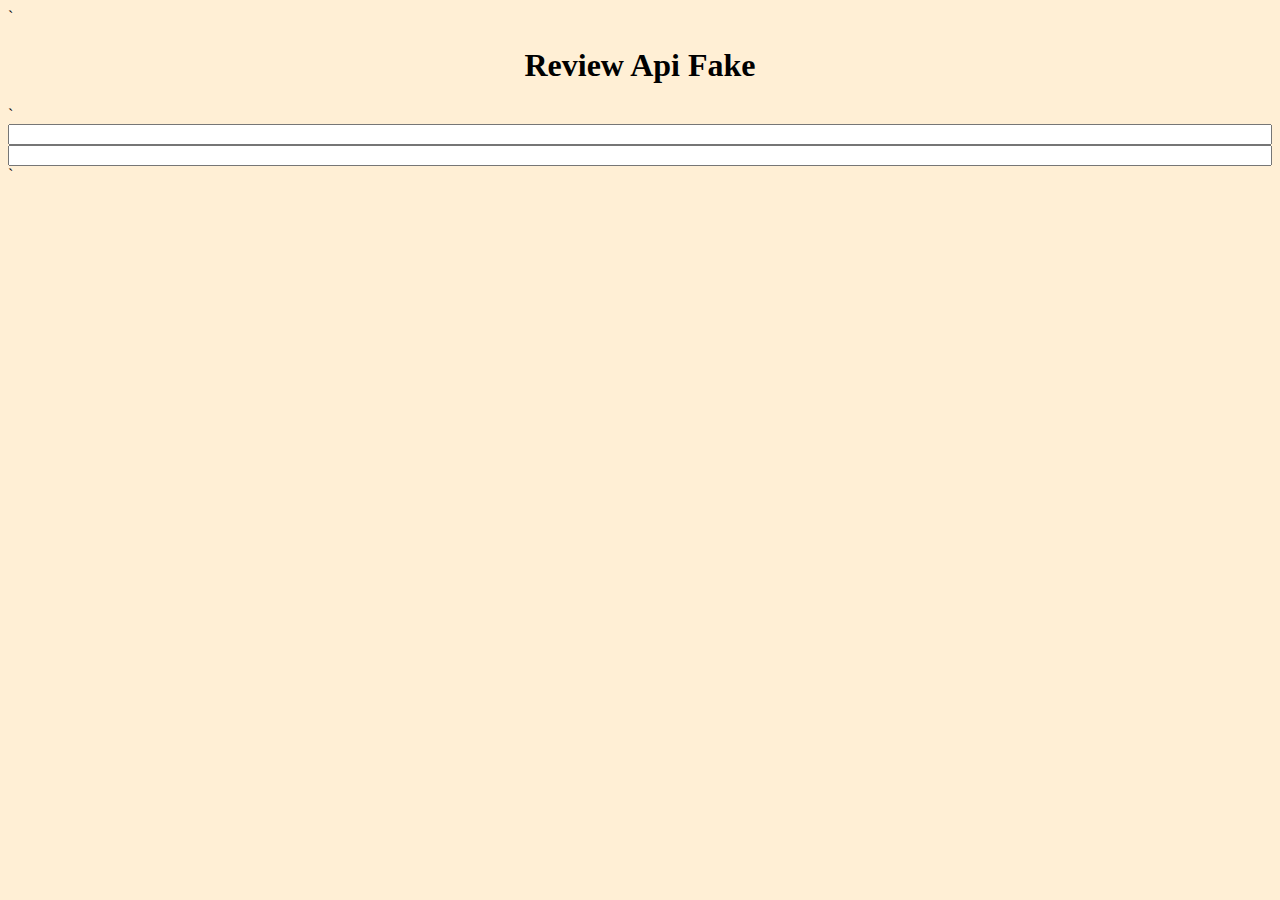
<file: Daniel/training/index.html>
`
                <!DOCTYPE html>
                <html lang="en">
                <head>
                    <meta charset="UTF-8">
                    <meta http-equiv="X-UA-Compatible" content="IE=edge">
                    <meta name="viewport" content="width=device-width, initial-scale=1.0">
                    <title>Document</title>
                    <style>
                        h1{
                            text-align: center;
                        }
                        body{
                            background-color: papayawhip;
                        }
                        .container{
                            display: grid;
                        }
                        .item{
                            justify-self: center;
                            margin-top: 20px;
                        }
                
                        img{
                            width: 700px;
                            height: 400px;
                        }
                
                    </style>
                </head>
                    <body>
                        <h1>Review Api Fake</h1>
                        <div class="container">
                `       <input type="text" name="tipo_de_dato" id="categori"/>
                        <input type="text" name="tipo_de_dato" id="price"/>
               
                        </div>
                        </body>
                        <script>
                            alert('Review Api Fake');
                        </script>
                </html>
                `
</file>
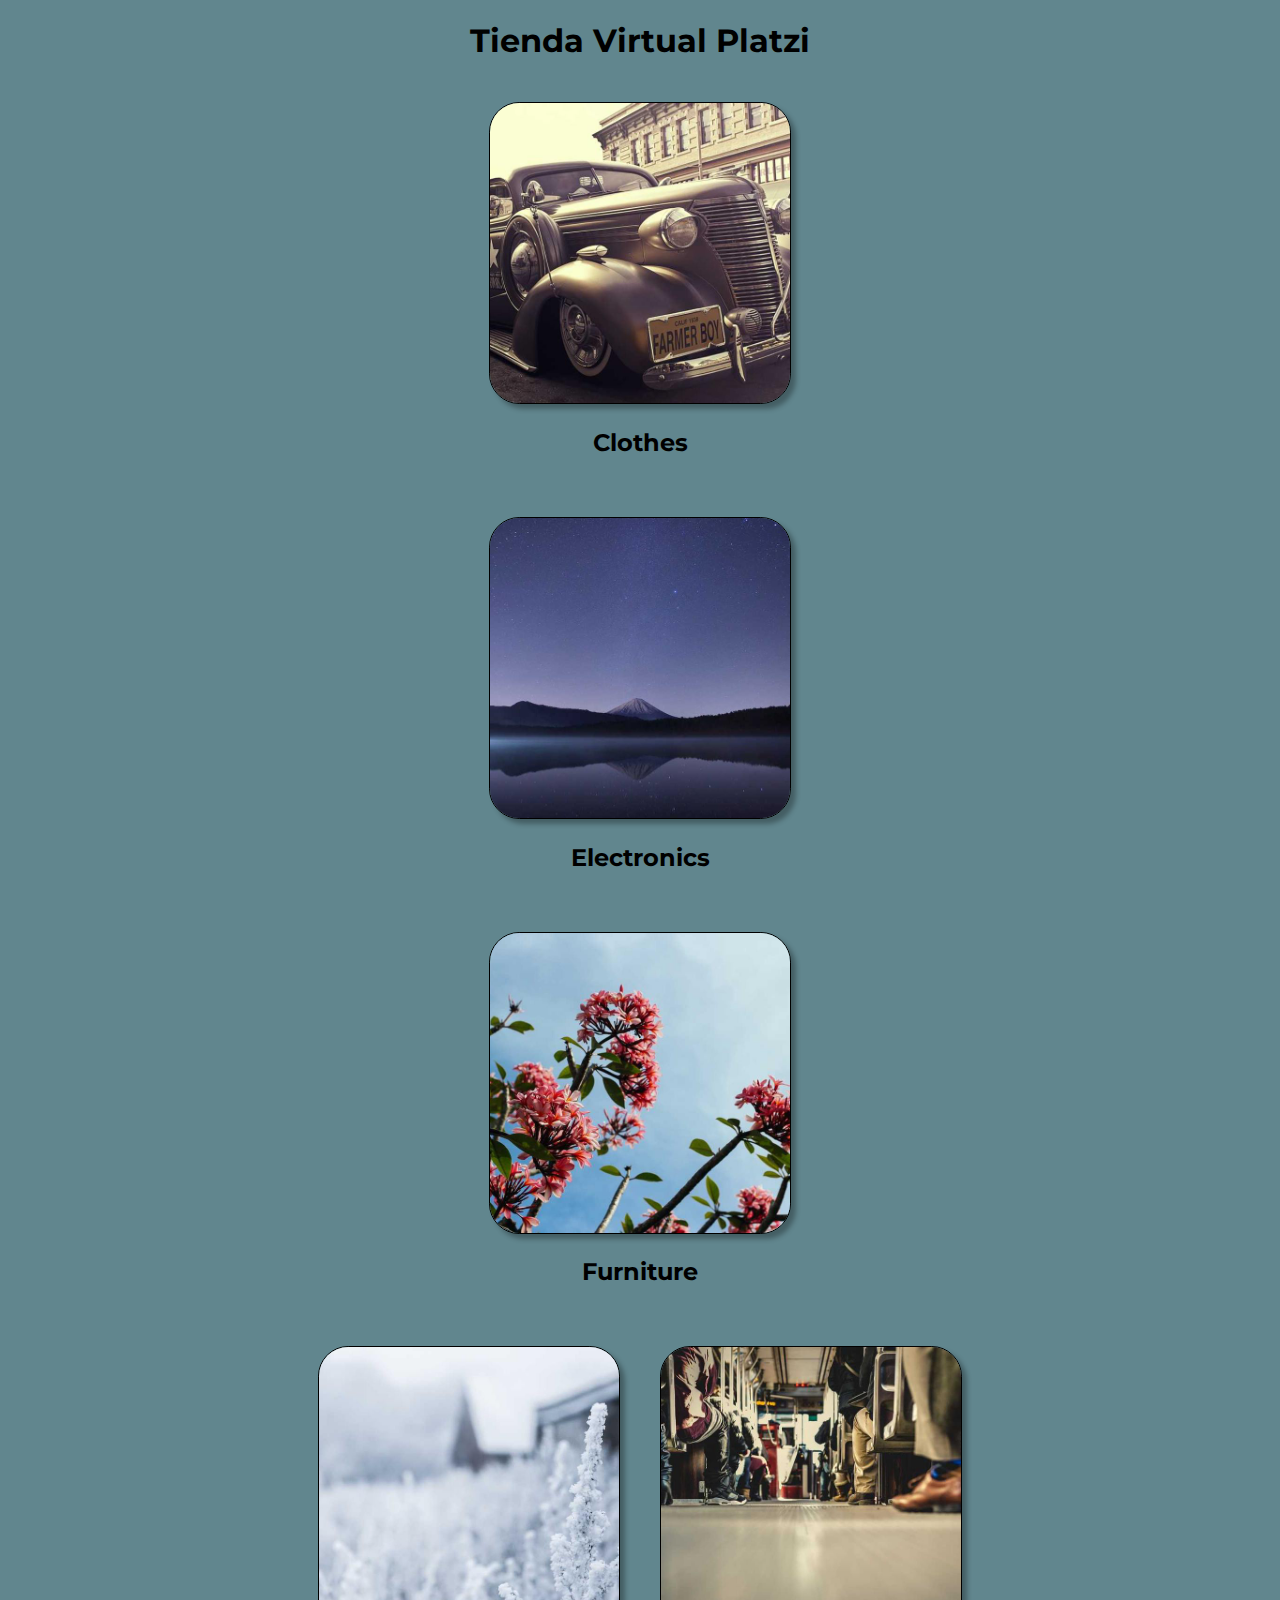
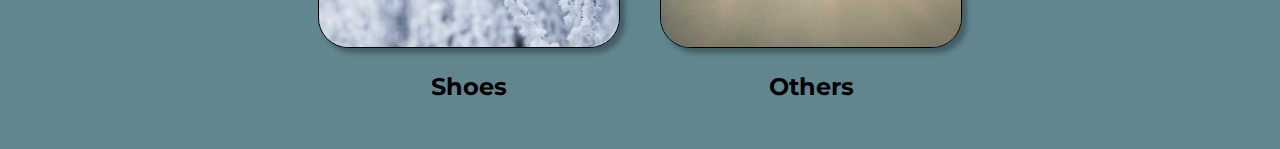
<file: Jesús/Ejercicios/index.html>
<!DOCTYPE html>
<html>

<head>
  <meta charset="UTF-8">
  <link rel="preconnect" href="https://fonts.googleapis.com">
  <link rel="preconnect" href="https://fonts.gstatic.com" crossorigin>
  <link href="https://fonts.googleapis.com/css2?family=Montserrat:wght@300&display=swap" rel="stylesheet">

  <title>Categories</title>

  <style>
    h1 {
      text-align: center;
      font-family: 'Montserrat', sans-serif;
    }

    body {
      background-color: #61868E;
      background-size: cover;
      background-position: center;
      text-align: center;
    }

    #category-container {
      display: grid;
      place-items: center;
    }

    .category {
      display: inline-block;
      margin: 20px;
      cursor: pointer;
      font-family: 'Montserrat', sans-serif;
      text-align: center;

    }


    .category img {
      width: 300px;
      height: 300px;
      display: inline-block;
      margin: 0 auto;
      border-radius: 10%;
      box-shadow: 5px 5px 5px rgba(0, 0, 0, 0.3);
      border: 1px solid black;
    }

    img:hover {
      transform: scale(1.05);
    }

    div {
      display: flex;
      justify-content: center;
    }
  </style>
</head>

<body>
  <h1>Tienda Virtual Platzi</h1>
  <div id="category-container">
    <div class="category" data-category="1">
      <img src="111-640x640.jpg" alt="Categoría 1">
      <h2>Clothes</h2>
    </div>
    <div class="category" data-category="2">
      <img src="electronics.jpg" alt="Categoría 2">
      <h2>Electronics</h2>
    </div>
    <div class="category" data-category="3">
      <img src="furniture.jpg" alt="Categoría 3">
      <h2>Furniture</h2>
    </div>
    <div>
      <div class="category" data-category="1">
        <img src="shoes.jpg" alt="Categoría 4">
        <h2>Shoes</h2>
      </div>
      <div>
        <div class="category" data-category="1">
          <img src="other.jpg" alt="Categoría 5">
          <h2>Others</h2>
        </div>
      </div>
      <div id="products">
        <!-- aquí se mostrarán los productos de la categoría seleccionada -->
      </div>
      <script>
      </script>
</body>

</html>
</file>
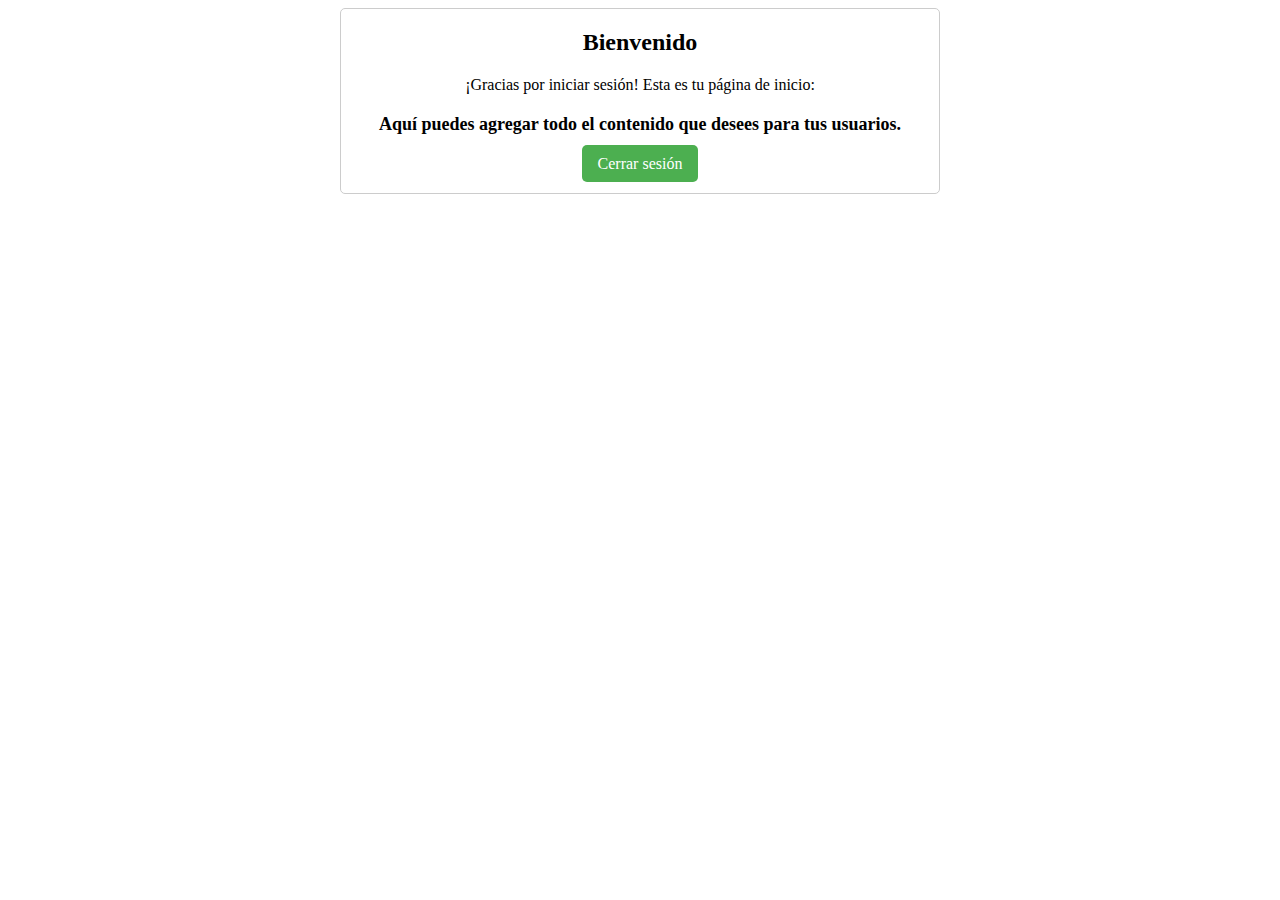
<file: Jesús/Ejercicios/home.html>
<!DOCTYPE html>
<html>
  <head>
    <meta charset="UTF-8" />
    <meta name="viewport" content="width=device-width, initial-scale=1.0" />
    <title>Bienvenido</title>
    <style>
      body {
        background-image: url("https://tstdrv2736577.app.netsuite.com/core/media/media.nl?id=8979&c=TSTDRV2736577&h=cpaXW6oVnp3gWhcLJz5gpR12Bw2RkmTBEwW98VFiZzqKgDCS&fcts=20230413081336");
        background-size: cover;
        background-position: center;
      }

      .home-container {
        max-width: 600px;
        margin: 0 auto;
        text-align: center;
        padding: 20px;
        background-color: #fff;
        border: 1px solid #ccc;
        border-radius: 5px;
        box-sizing: border-box;
      }

      h2 {
        margin-top: 0;
      }

      p {
        font-size: 18px;
        font-weight: bold;
        margin-bottom: 20px;
      }

      a {
        color: #fff;
        background-color: #4CAF50;
        padding: 10px 16px;
        border: none;
        border-radius: 5px;
        cursor: pointer;
        font-size: 16px;
        text-decoration: none;
      }

      a:hover {
        background-color: #3e8e41;
      }
    </style>
  </head>
  <body>
    <div class="home-container">
      <h2>Bienvenido</h2
      <p>¡Gracias por iniciar sesión! Esta es tu página de inicio:</p>
      <p>Aquí puedes agregar todo el contenido que desees para tus usuarios.</p>
      <a href="#">Cerrar sesión</a>
    </div>
  </body>
</html>
</file>
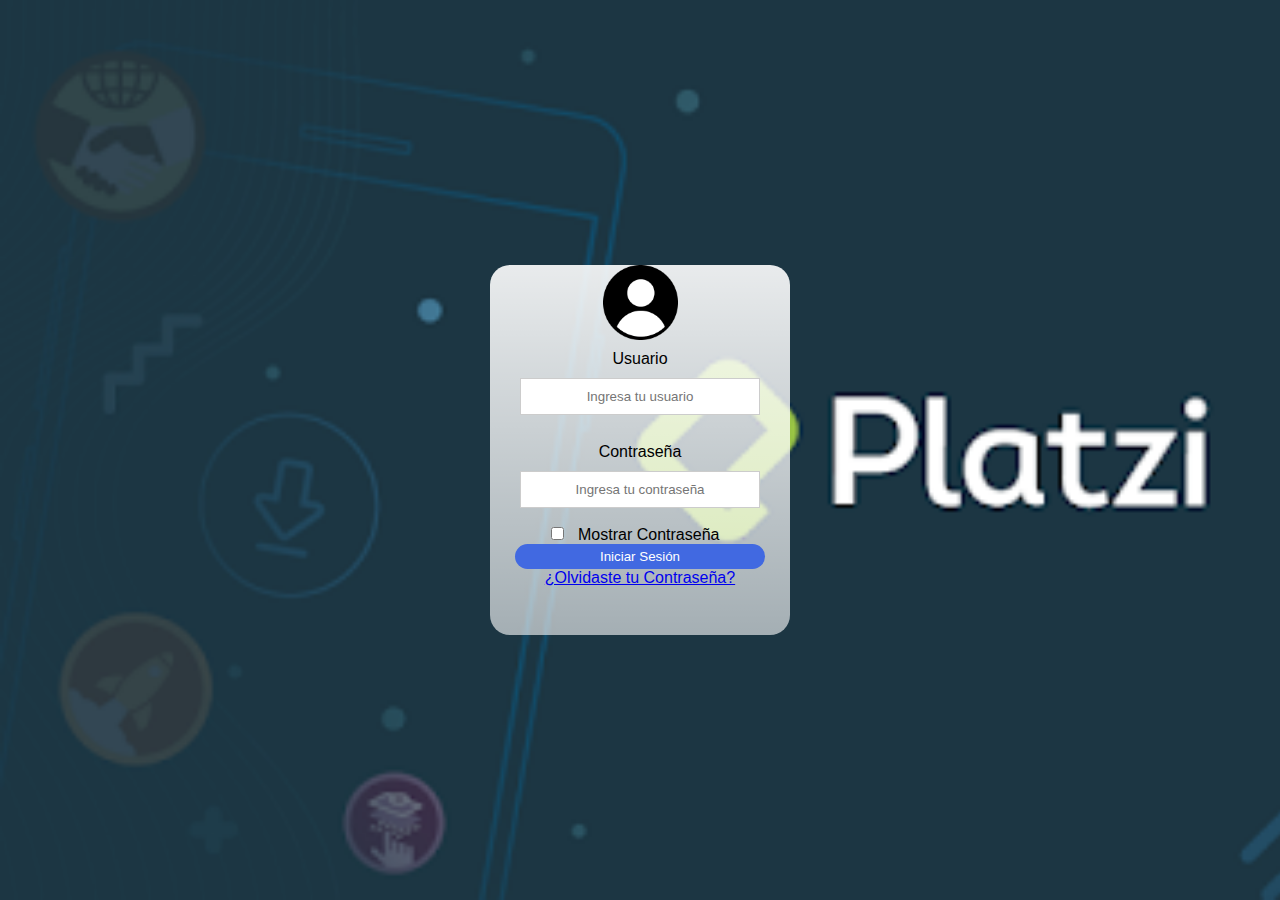
<file: Jesús/Ejercicios/login_sl.html>
<!DOCTYPE html>
<html lang="en">
<head>
    <meta charset="UTF-8">
    <meta http-equiv="X-UA-Compatible" content="IE=edge">
    <meta name="viewport" content="width=device-width, initial-scale=1.0">
    <link rel="stylesheet" href="./stylelogin.css">
    <link href="https://fonts.googleapis.com/css2?family=Montserrat:wght@300&display=swap" rel="stylesheet">
    <title>Iniciar Sesión</title>

</head>
<body>
    
    <form>
        <img src="login-modified.jpg" alt="User-img">
        <label for="username">Usuario</label>
        <input type="text" id="username" placeholder="Ingresa tu usuario" required><br>
        <label for="password">Contraseña</label>
        <input type="password" id="password" placeholder="Ingresa tu contraseña" required><br>
        <div class="box-visible">
            <input type="checkbox" id="visible">
            <label for="visible">Mostrar Contraseña</label>
            
        </div>
        <button type="submit" id="submit">Iniciar Sesión</button>
        <p><a href ="#">¿Olvidaste tu Contraseña?</a></p>

    </form>
    <script src=""></script>
    
    
</body>
</html>
</file>
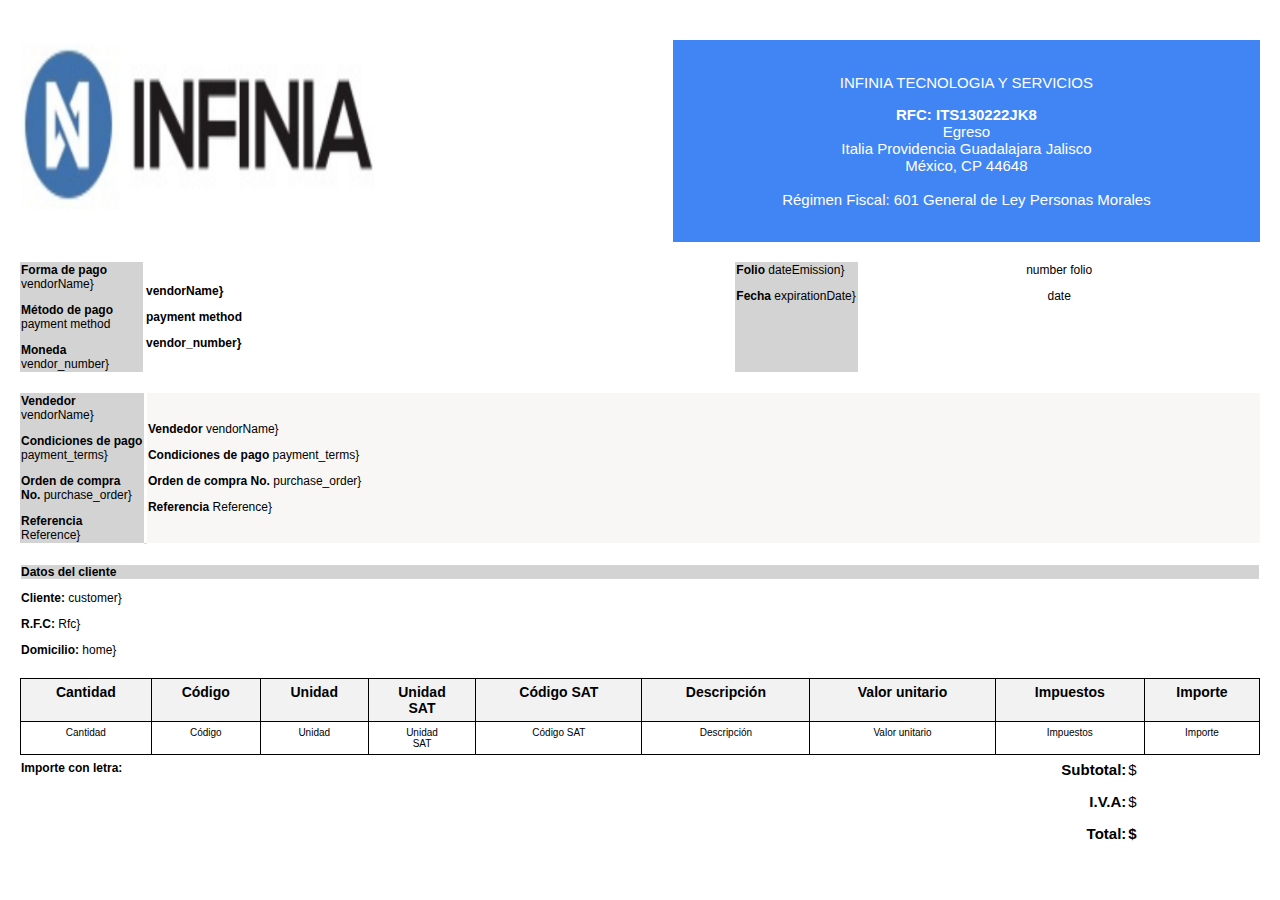
<file: Jesús/Ejercicios/s4_pdf_xml.html>
<!DOCTYPE pdf PUBLIC "-//big.faceless.org//report" "report-1.1.dtd">
<pdf>
<head>
<meta charset="UTF-8"></meta>
<title>Ejecución de orden de artículo </title>
<style>
body {
    font-family: Arial, sans-serif;
    margin: 40px 20px 20px 20px;
    padding: 0;
}

td {
    font-size: 12px;
    border-bottom: 1px solid #ddd;
}

table {
                border-collapse: collapse;
                width: 100%;
                margin-bottom: 5px;
            }
            
            th {
                font-size: 14px;
                background-color: #f2f2f2;
                padding: 8px;
                text-align: left;
            }
            
            .invoice-total {
                background-color: #f2f2f2;
            }
            
            .valor-en-letras p {
                font-size: 12px;
            }
            
            .invoice-info p {
                margin: 5px 0;
            }
                                 
            .valor {
                margin-bottom: 20px;
            }
            
            </style>
            </head>
            
            <body>
            
                <table style="border: none; border-bottom: none;">
                    <tr style="border: none;">
                      <td style="border-bottom: none; text-align: left;">
                        <img src="./logo_infinia.png" alt="Logo de la empresa" style="width: 410px; height: 200px; border: none;"></img>
                      </td>
                      <td colspan="2" style="margin-top: 20px; margin-left: -20px; text-align: center; background-color: rgb(65, 133, 244); color: white; border: none; font-family: Calibri, sans-serif;font-size: 15px;">
                        <p style="font-family: Calibri, sans-serif;">INFINIA TECNOLOGIA Y SERVICIOS</p>
                        <p style="margin: 0;"><strong> RFC: ITS130222JK8</strong></p>
                        <p style="margin: 0;">Egreso</p>
                        <p style="margin: 0;">Italia Providencia Guadalajara Jalisco</p>
                        <p style="margin: 0;">México, CP 44648</p>
                        <br>
                        <p style="margin: 0;">Régimen Fiscal: 601 General de Ley Personas Morales</p>
                      </td>
                    </tr>
                  </table>
                  
                <table style= "margin-top:20px";border="none">
                   <tr border="none">
                    <td colspan="2" style="background-color: lightgray; margin-right: 10px; border: none; width: 10%; border-right: 2px solid white;font-family: Calibri, sans-serif;">
                            <p><strong>Forma de pago</strong> vendorName}</p>
                            <p><strong>Método de pago</strong> payment method</p>
                            <p><strong>Moneda</strong> vendor_number}</p>
                       </td>
                       <td colspan="2" style="margin-right: 10px; border: none; width: 45.%; border-right: 2px solid white;font-family: Calibri, sans-serif;">
                        <p><strong>vendorName}</strong> </p>
                        <p><strong>payment method</strong> </p>
                        <p><strong>vendor_number}</strong> </p>
                   </td>

                       <td colspan="2" style="background-color: lightgray; margin-right: 10px; border: none; width: 10%; border-bottom: none;font-family: Calibri, sans-serif;vertical-align:top">
                           <p><strong>Folio</strong> dateEmission}</p>
                           <p><strong>Fecha</strong> expirationDate}</p>                          
                        </td>
                        <td style="border: none; border-bottom: none; text-align: center;vertical-align:top">
                            <p>number folio</p>
                            <p>date</p>
                        </td>
                   </tr>
                   </table>
                   <table style="margin-top: 20px; border: none;">
                    <tr>
                      <td colspan="2" style="background-color: rgb(211, 211, 211); margin-right: 10px; border-bottom: none; width: 10%; border-top: 1px solid white; font-family: Calibri, sans-serif;">
                        <p><strong>Vendedor</strong> vendorName}</p>
                        <p><strong>Condiciones de pago</strong> payment_terms}</p>
                        <p><strong>Orden de compra No.</strong> purchase_order}</p>
                        <p><strong>Referencia</strong> Reference}</p>
                      </td>
                      <td>
                        <div style="width: 1px; height: 100%; background-color: rgb(255, 255, 255);border-bottom: none;"></div>
                      </td>
                      <td colspan="2" style="background-color: rgba(245, 239, 239, 0.552); margin-left: 10px; width: 90%; border-top: 1px solid rgb(255, 255, 255); font-family: Calibri, sans-serif;border-bottom: none;">
                        <p><strong>Vendedor</strong> vendorName}</p>
                        <p><strong>Condiciones de pago</strong> payment_terms}</p>
                        <p><strong>Orden de compra No.</strong> purchase_order}</p>
                        <p><strong>Referencia</strong> Reference}</p>
                      </td>
                    </tr>
                  </table>
                  <table class="invoice-items" style="margin-top: 20px;">
                    <tr>
                      <td style="border-bottom: none; font-family: Calibri, sans-serif;">
                        <p style="background-color: rgb(211, 211, 211);"><strong>Datos del cliente</strong></p>
                        <p><strong>Cliente:</strong> customer}</p>
                        <p><strong>R.F.C:</strong> Rfc}</p>
                        <p><strong>Domicilio:</strong> home} </p>
                      </td>
                    </tr>
                  </table>
                  
               <table class="invoice-items" style="margin-top: 20px; border-collapse: collapse;">
                <tr style="background-color: lightgray; font-family: Arial, sans-serif;">
                  <th style="border: 1px solid black; vertical-align:top; padding: 5px; text-align: center;">Cantidad</th>
                  <th style="border: 1px solid black; vertical-align:top; padding: 5px; text-align: center;">Código</th>
                  <th style="border: 1px solid black; vertical-align:top; padding: 5px; text-align: center;">Unidad</th>
                  <th style="border: 1px solid black; vertical-align:top; padding: 5px; text-align: center;">Unidad<br>SAT</th>
                  <th style="border: 1px solid black; vertical-align:top; padding: 5px; text-align: center;">Código SAT</th>
                  <th style="border: 1px solid black; vertical-align:top; padding: 5px; text-align: center;">Descripción</th>
                  <th style="border: 1px solid black; vertical-align:top; padding: 5px; text-align: center;">Valor unitario</th>
                  <th style="border: 1px solid black; vertical-align:top; padding: 5px; text-align: center;">Impuestos</th>
                  <th style="border: 1px solid black; vertical-align:top; padding: 5px; text-align: center;">Importe</th>
                </tr>
                <tr style="font-family: Calibri, sans-serif;">
                  <td style="font-size: 10px; border: 1px solid black; padding: 5px; text-align: center; vertical-align: top;">Cantidad</td>
                  <td style="font-size: 10px; border: 1px solid black; padding: 5px; text-align: center; vertical-align: top;">Código</td>
                  <td style="font-size: 10px; border: 1px solid black; padding: 5px; text-align: center; vertical-align: top;">Unidad</td>
                  <td style="font-size: 10px; border: 1px solid black; padding: 5px; text-align: center; vertical-align: top;">Unidad<br>SAT</td>
                  <td style="font-size: 10px; border: 1px solid black; padding: 5px; text-align: center; vertical-align: top;">Código SAT</td>
                  <td style="font-size: 10px; border: 1px solid black; padding: 5px; text-align: center; vertical-align: top;">Descripción</td>
                  <td style="font-size: 10px; border: 1px solid black; padding: 5px; text-align: center; vertical-align: top;">Valor unitario</td>
                  <td style="font-size: 10px; border: 1px solid black; padding: 5px; text-align: center; vertical-align: top;">Impuestos</td>
                  <td style="font-size: 10px; border: 1px solid black; padding: 5px; text-align: center; vertical-align: top;">Importe</td>
                </tr>
              </table>
              
              
        <div align="right" width="25%" class="invoice-total">
          <div>
            <table style="border:none; background-color: white;">
                <tr style="border:none; padding:0;">
                  <td width="20%" style="border:none; vertical-align: top;">
                    <p style="margin-top: 0;"><strong style="margin-bottom: 5px;">Importe con letra:<br></strong></p>
                  </td>
                  <td align="right" style="border:none;">
                    <p style="font-size:15px;"><strong>Subtotal:</strong></p>
                    <p style="font-size:15px;"><strong>I.V.A:</strong></p> 
                    <p style="font-size:15px;"><strong>Total:</strong></p>
                  </td>
                  <td style="border:none;">
                    <p style="font-size:15px;">$</p>
                    <p style="font-size:15px;">$</p>
                    <p style="font-size:15px;"><strong>$</strong></p>
                  </td>
                </tr>
              </table>
              
                   </div>
               </div>
                    </body>
                    </pdf>
</file>
<file: Jesús/Ejercicios/stylelogin.css>
*{
    padding: 0;
    margin: 0;
    box-sizing: border-box;
    font-family: 'Segoe UI', Tahoma, Geneva, Verdana, sans-serif;
}

body{
    width: 100%;
    height: 100vh;
    display: flex;
    justify-content: center;
    align-items: center;
    background-image: url('platzi.png');
    background-size: cover;
}
form{
    width: 300px;
    height: 370px;
    display: flex;
    justify-items: center;
    flex-direction: column;
    box-shadow: 10px 4px 10px 10px #ccc;
    border-radius: 20px;
    box-shadow: none;
    background: linear-gradient(to bottom, rgba(255, 255, 255, 0.9), rgba(255, 255, 255, 0.6));
}

form img{
    width: 75px;
    height: 75px;
    margin: 0 auto;
    
    

}

form input[type="text"], input[type="password"]{
    outline: 0;
    border: 1px solid #ccc;
    width: 80%;
    padding: 10px;
    display: block;
    margin: 0 auto;
    text-align: center;
    
}
form label{
    font-weight: 500;
    padding: 10px;
    text-align: center;
    
}
.box-visible{
    width: 100%;
    height: auto;
    justify-items: center;
    align-items: center;
    text-align: center;
}

form button{
    outline: 0;
    border: 0;
    background-color: royalblue;
    border-radius: 20px;
    cursor: pointer;
    width: 250px;
    padding: 5px;
    transition: all .3s ease-in-out;
    text-align: center;
    color: #fff;
    font-weight: 500;
    text-align: center;
    display: block;
    margin: 0 auto;

}
form button:hover{
    opacity: .75;
    text-align: center;
}

p{
    text-align: center;
}
</file>
